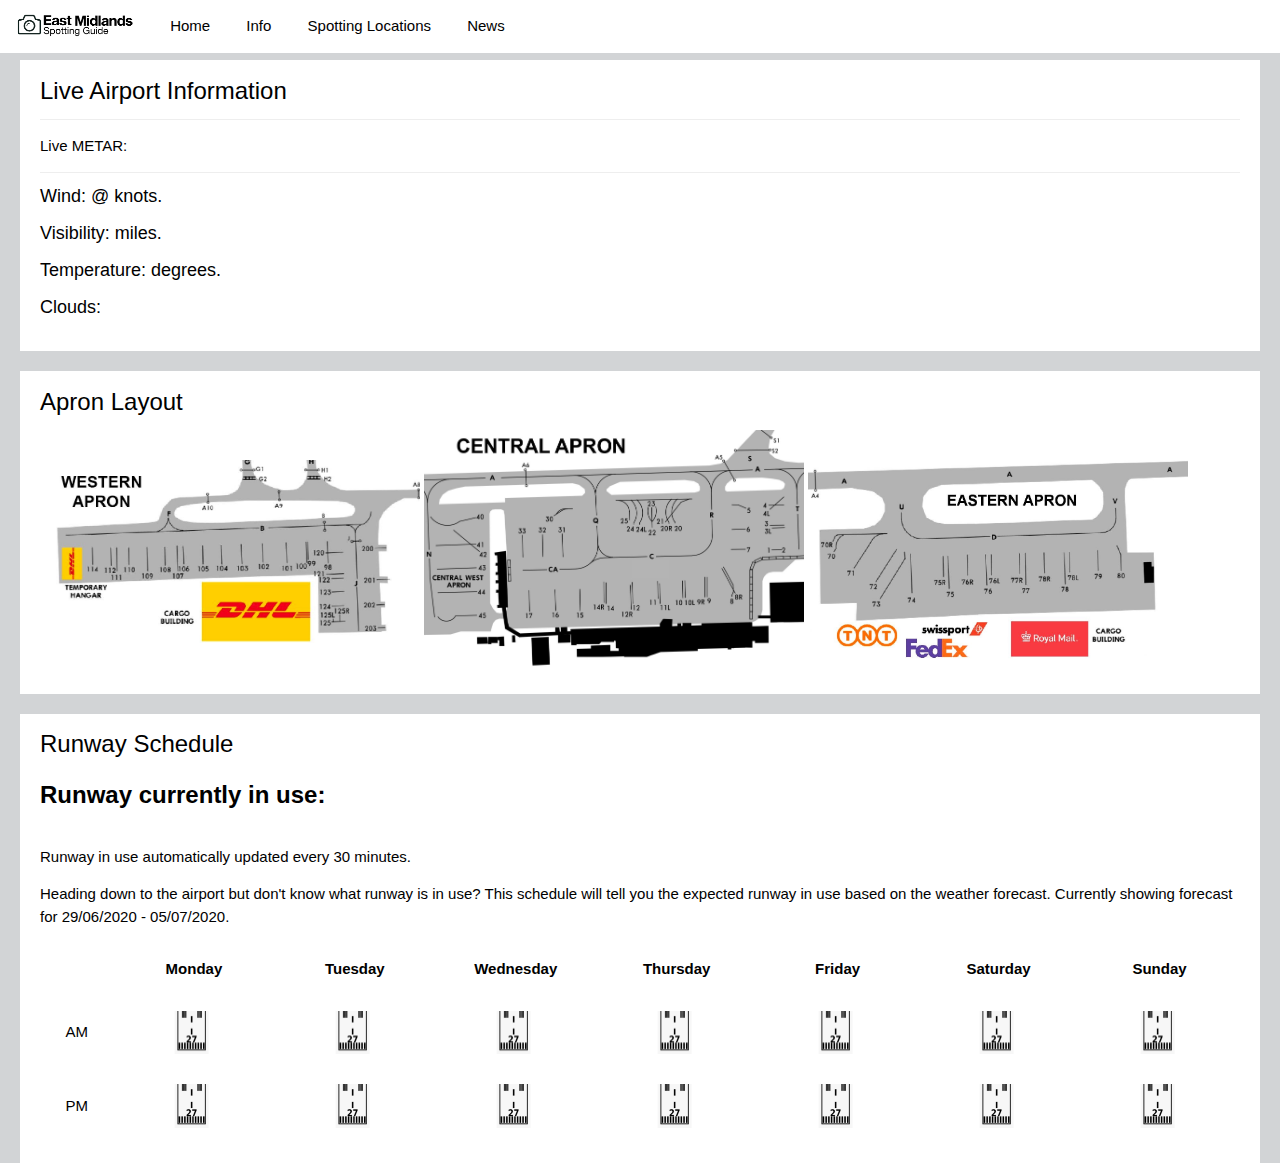
<file: info.html>
<!DOCTYPE html>
<html lang="en">
<head>
    <meta charset="UTF-8">
    <meta name="viewport" content="width=device-width, initial-scale=1.0">
    <title>Info</title>
    <link rel="icon" href="icon.png">
</head>
<body style="background-color:rgb(210, 212, 214);">
    <center><meta name="viewport" content="width=device-width, initial-scale=1">
    <link rel="stylesheet" href="stylesheetnav.css">
    <body>
    <div class="bar fixed white">
        <div content="device-width"</div>
      <div align="left"><a href="index.html"><img class="logo" src="site-logo.png" alt="East Midlands Spotting Guide"></a>   
      <a href="index.html" class="bar-item button">Home</a>
      <a href="info.html" class="bar-item button">Info</a>
      <a href="spottinglocations.html" class="bar-item button">Spotting Locations</a>
      <a href="news.html" class="bar-item button">News</a></div>
    </div></center>
    <!-- Main Website Body -->  
    </body>
    <style>
    .card {
        background-color: white;
        padding: 20px;
        padding-top: 2.5px;
        margin-top: 20px;
    }
    </style>
    <style>
    .card2 {
        background-color: white;
        padding: 2.5px;
        padding-top: 2.5px;
        margin-top: 20px;
        }
        </style>
      <style>
        .checkwx-container {
            background-color: white;
            padding: 0px;
            margin: 0;
        }

        .checkwx-item {
            font-family: Arial, Helvetica, sans-serif;
            -ms-text-size-adjust:100%;
            -webkit-text-size-adjust:100%;
            color: black;
        }

        .checkwx-link {
            text-decoration-style: bold;
            color: black;
            -ms-text-size-adjust:100%;
            -webkit-text-size-adjust:100%;
            font-weight: bold;
        }
     </style>
     <div class="card">
      <meta name="viewport" content="width=device-width, initial-scale=1">
      <h3>Live Airport Information</h3>
        <h4><span id="icao"></span> <span id="name"></span></h4>
        <hr>
        <p>Live METAR: </p><pre id="raw"></pre>
        <hr>
        <div id="wind_block" class="d-none">
        <h5>Wind: <span id="wind_direction"></span> @ <span id="wind_speed"></span> knots.</h5>
        </div>    
        <div id="visibility_block" class="d-none">
        <h5>Visibility: <span id="visibility_miles"></span> miles.</h5>
        </div>
        <div id="temperature_block" class="d-none">
          <h5>Temperature: <span id="temperature_celsius"></span> degrees.</h5>
          </div>
        <div id="cloud_block" class="d-none">
        <h5>Clouds: <span id="cloud_list"></span></h5>
        </div>
        <div id="cond_block" class="d-none">
        <h5> <span id="cond_list"></span></h5>
        </div>
      </div>
    </body>
    <script>
      var xhr = new XMLHttpRequest();
      xhr.addEventListener("readystatechange", function () {
        if (this.readyState === 4) {
          success(JSON.parse(this.responseText));
        }
      });
    
      // EGNX East Midlands Airport
      xhr.open("GET", "https://api.checkwx.com/metar/EGNX/decoded");
      xhr.setRequestHeader("X-API-KEY", "a04a8e5eff55f4fb5bf508f0ff");
      xhr.send();
    
      function success(response) {
        if (response.results > 0) {
          var metar = response.data[0];
    
          document.getElementById('icao').innerText = metar.icao;
          document.getElementById('name').innerText = metar.station.name;
          document.getElementById('raw').innerText = metar.raw_text;
    
          if (metar.visibility) {
            document.getElementById('visibility_miles').innerText = metar.visibility.miles;
            document.getElementById('visibility_block').classList.remove("d-none");
          }
    
          if (metar.wind) {
            document.getElementById('wind_direction').innerText = metar.wind.degrees;
            document.getElementById('wind_speed').innerText = metar.wind.speed_kts;
            document.getElementById('wind_block').classList.remove("d-none");
          }
    
          if (metar.clouds) {
            document.getElementById('cloud_block').classList.remove("d-none");
            metar.clouds.forEach(cloud => {
              var el = document.createElement('h5');
              el.innerHTML = cloud.text + ' at ' + cloud.base_feet_agl + 'ft AGL. ';
              document.getElementById("cloud_list").appendChild(el);
            });
          }
    
          if (metar.conditions) {
            document.getElementById('cond_block').classList.remove("d-none");
            metar.conditions.forEach(cond => {
              var el = document.createElement('li');
              el.innerHTML = cond.text;
              document.getElementById('cond_list').appendChild(el);
            });
          }
          if (metar.temperature) {
            document.getElementById('temperature_celsius').innerText = metar.temperature.celsius;
            document.getElementById('temperature_block').classList.remove("d-none");
          }
        } else {
          document.getElementById('raw').innerText = 'An error has occurred.'
        }
     {
        document.getElementById('wind_direction').innerText = metar.wind.degrees;
        if (metar.wind.degrees > 180 && metar.wind.degrees < 360) { 
            runway = "27";
        }
        else if (metar.wind.degrees > 0 && metar.wind.degrees < 180) {
            runway = "09";
        }
        else {
            runway = "Winds allow for either runway.";
        } } 
        document.getElementById("runway").innerHTML = runway;
      }
    </script>
     </div> 
    <div class="card">
     <h3>Apron Layout</h3>
     <img src="westapron.jpg" style="width:100%;max-width:380px">
     <img src="centralapron.jpg" style="width:100%;max-width:380px">
     <img src="eastapron.jpg" style="width:100%;max-width:380px">
    </div>    
    <div class="card">
    <h3>Runway Schedule</h3>
    <p class="td"><h3><b>Runway currently in use:</b> <span id="runway"></span></h3>
    <br>Runway in use automatically updated every 30 minutes.</p>
    <p>Heading down to the airport but don't know what runway
         is in use? This schedule will tell you the expected runway
         in use based on the weather forecast. Currently showing forecast for 29/06/2020 - 05/07/2020.</p>
         <style>
            table {
            width:100%;
            }
            table, th, td {
            border: 0px solid rgb(255, 255, 255);
            border-collapse: collapse;
            }
            th, td {
            padding: 15px;
            text-align: center;
            }
            tr:nth-child(even) {
            background-color: #fff;
            }
            tr:nth-child(odd) {
            background-color: rgb(255, 255, 255);
            }
            th {
            background-color: rgb(255, 255, 255);
            color: rgb(0, 0, 0);
            }
            @media only screen and (max-width: 480px) {
            .tablemobile { 
            overflow-x: auto;
            display:block;
          }}
    </style>
        <table class="tablemobile" style="width:100%">
          <meta name="viewport" content="width=device-width, initial-scale=1">
            <tr>
              <th></th>
              <th>Monday</th>
              <th>Tuesday</th>
              <th>Wednesday</th>
              <th>Thursday</th>
              <th>Friday</th>
              <th>Saturday</th>
              <th>Sunday</th>
            </tr>
            <tr>
              <td>AM</td>
              <td><img src="27.jpg" style="width:100%;max-width:85px"></td>
              <td><img src="27.jpg" style="width:100%;max-width:85px"></td>
              <td><img src="27.jpg" style="width:100%;max-width:85px"></td>
              <td><img src="27.jpg" style="width:100%;max-width:85px"></td>
              <td><img src="27.jpg" style="width:100%;max-width:85px"></td>
              <td><img src="27.jpg" style="width:100%;max-width:85px"></td>
              <td><img src="27.jpg" style="width:100%;max-width:85px"></td>
            </tr>
            <tr>
              <td>PM</td>
              <td><img src="27.jpg" style="width:100%;max-width:85px"></td>
              <td><img src="27.jpg" style="width:100%;max-width:85px"></td>
              <td><img src="27.jpg" style="width:100%;max-width:85px"></td>
              <td><img src="27.jpg" style="width:100%;max-width:85px"></td>
              <td><img src="27.jpg" style="width:100%;max-width:85px"></td>
              <td><img src="27.jpg" style="width:100%;max-width:85px"></td>
              <td><img src="27.jpg" style="width:100%;max-width:85px"></td>
            </tr>
          </table>
    
          <script src="https://api.checkwx.com/widget?key=a04a8e5eff55f4fb5bf508f0ff" type="text/javascript"></script>
</body>
</html>
</file>
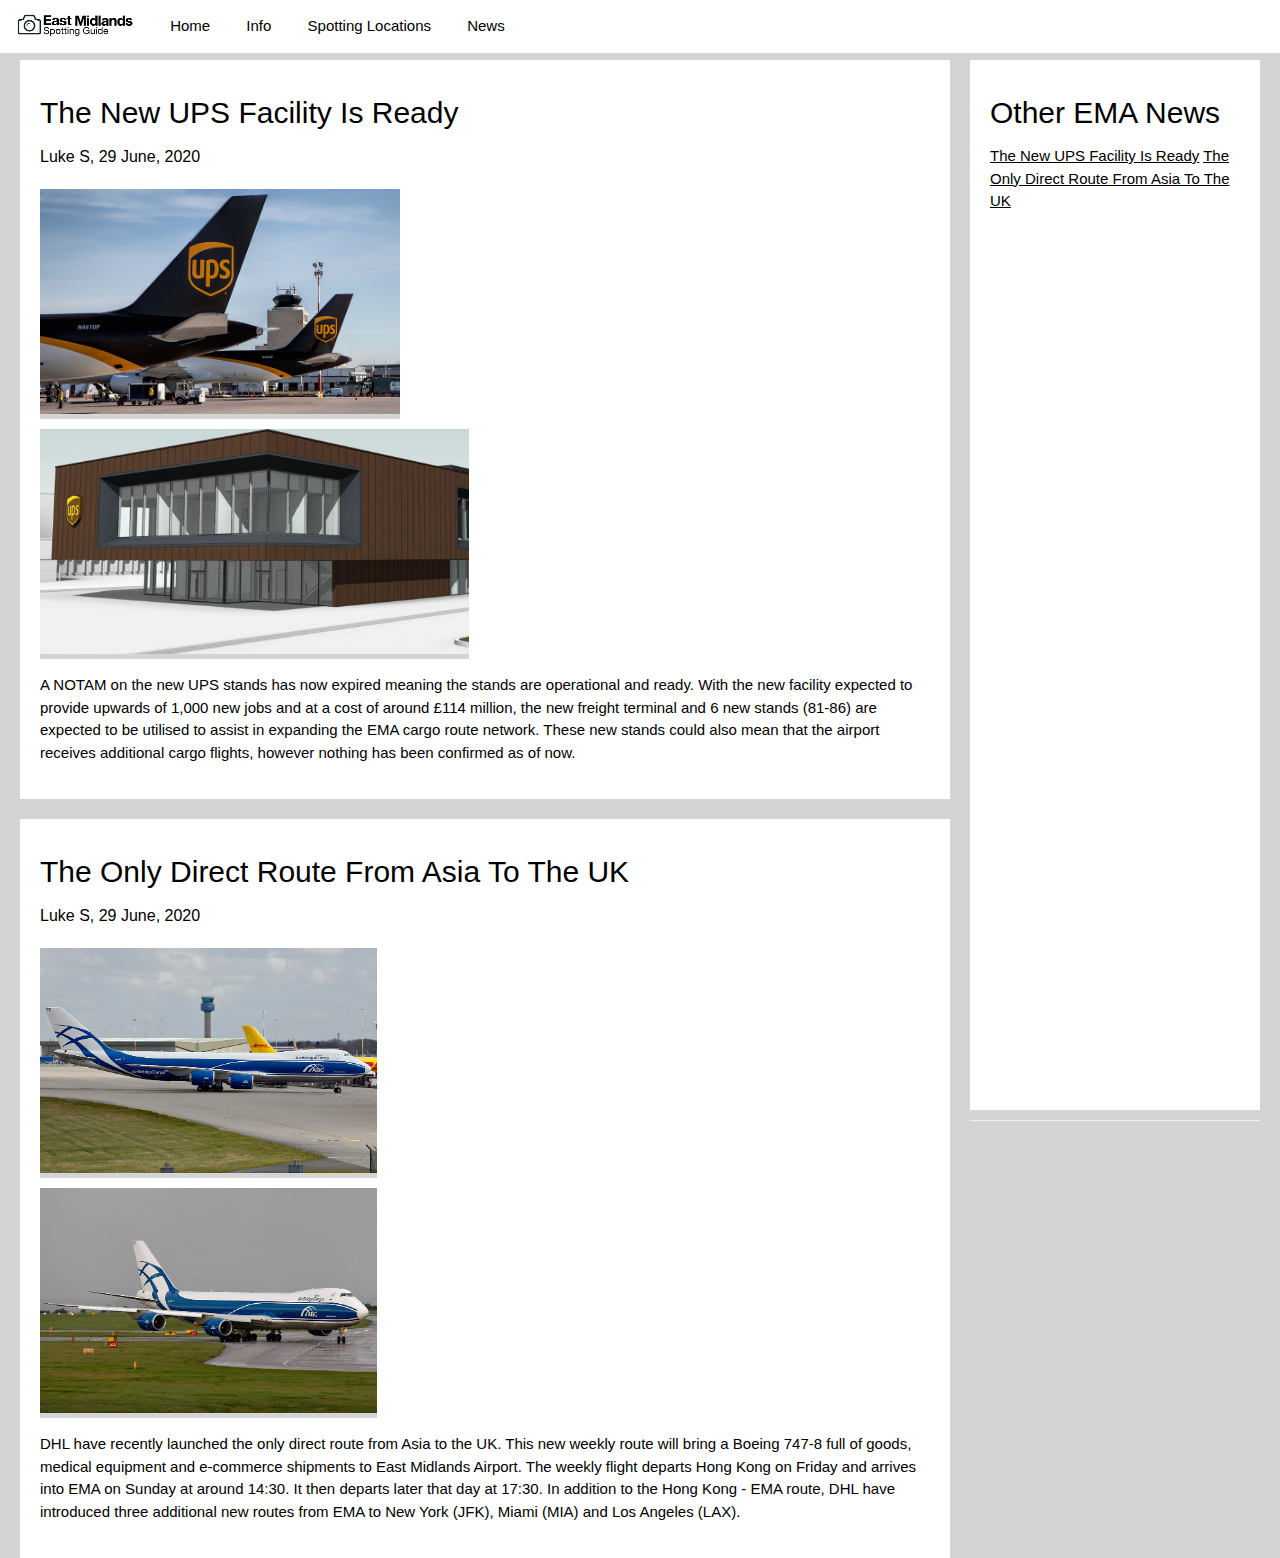
<file: news.html>
<!DOCTYPE html>
<html lang="en">
<head>
    <meta charset="UTF-8">
    <meta name="viewport" content="width=device-width, initial-scale=1.0">
    <title>News</title>
</head>
<body style="background-color:rgb(210, 212, 214);">
    <center><meta name="viewport" content="width=device-width, initial-scale=1">
        <link rel="stylesheet" href="stylesheetnav.css">
        <body>
        <div class="bar fixed white">
            <div content="device-width"></div>
                <div align="left"><a href="index.html"><img class="logo" src="site-logo.png" alt="East Midlands Spotting Guide"></a>   
          <a href="index.html" class="bar-item button">Home</a>
          <a href="info.html" class="bar-item button">Info</a>
          <a href="spottinglocations.html" class="bar-item button">Spotting Locations</a>
          <a href="news.html" class="bar-item button">News</a></div>
        </div></center>
    
    </body>
    <head>
        <style>
            * {
              box-sizing: border-box;
            }
            .leftcolumn {   
              float: left;
              width: 75%;
            }
            .rightcolumn {
              float: left;
              width: 25%;
              padding-left: 20px;
              height:100%;
            }
            @media only screen and (max-width: 480px) {
            .img {
              max-width: 49%;
              max-height: 100px;
              padding-top: 10px;
              padding-bottom: 0px;
              border-bottom: 5px solid rgb(210, 212, 214);
              overflow-x: auto;
              display:block;
            }}
            .img {
              max-width: 50%;
              height: 240px;
              padding-top: 10px;
              padding-bottom: 0px;
              border-bottom: 5px solid rgb(210, 212, 214);
              overflow-x:auto;
              display:block;
            }
            .card {
               background-color: white;
               padding: 20px;
               margin-top: 20px;
            }
            .card2 {
               background-color: white;
               padding: 20px;
               margin-top: 20px;
               height: 1050px;
            }
            .row:after {
              content: "";
              display: table;
              clear: both;
            }
            @media screen and (max-width: 800px) {
              .leftcolumn, .rightcolumn {   
                width: 100%;
                padding: 0;
              }
            }
            .div {
              overflow:hidden;
            }
            </style>
            </head>
            <body>
            <div class="row">
              <div class="leftcolumn">
                <div class="card">
                  <a id="UPS_New_Terminal">
                  <h2>The New UPS Facility Is Ready</h2>
                  <h6>Luke S, 29 June, 2020</h6>
                  <meta name="viewport" content="width=device-width, initial-scale=1">
                  <img class="img" src="ups-article.jpg">
                  <img class="img" src="UPS-article2.jpg">
                  <p>A NOTAM on the new UPS stands has now expired meaning the stands are 
                      operational and ready. With the new facility expected to provide 
                      upwards of 1,000 new jobs and at a cost of around £114 million, the 
                      new freight terminal and 6 new stands (81-86) are expected to 
                      be utilised to assist in expanding the EMA cargo route network. 
                      These new stands could also mean that the airport receives additional 
                      cargo flights, however nothing has been confirmed as of now.</p></a>
                </div>
                <div class="card">
                  <a id="New_Cargo_Route">
                  <h2>The Only Direct Route From Asia To The UK</h2>
                  <h6>Luke S, 29 June, 2020</h6>
                  <meta name="viewport" content="width=device-width, initial-scale=1">
                  <img class="img" src="airbridgecargo.jpg">
                  <img class="img" src="airbridgecargo2.jpg">
                  <p>DHL have recently launched the only direct route from Asia to the UK. 
                    This new weekly route will bring a Boeing 747-8 full of goods, 
                    medical equipment and e-commerce shipments to East Midlands Airport.
                    The weekly flight departs Hong Kong on Friday and arrives into EMA on 
                    Sunday at around 14:30. It then departs later that day at 17:30. 
                    In addition to the Hong Kong - EMA route, DHL have introduced three 
                    additional new routes from EMA to New York (JFK), Miami (MIA) and Los Angeles (LAX).</p></a>
                </div>
              </div>
              <div class="rightcolumn">
                <div class="card2">
                  <h2>Other EMA News</h2>
                  <a href="#UPS_New_Terminal">The New UPS Facility Is Ready</a>
                  <a href="#New_Cargo_Route">The Only Direct Route From Asia To The UK</a>
                </div>
    </head>
    <div>
        
        <hr></hr>
    </div>
</body>
</html>
</file>
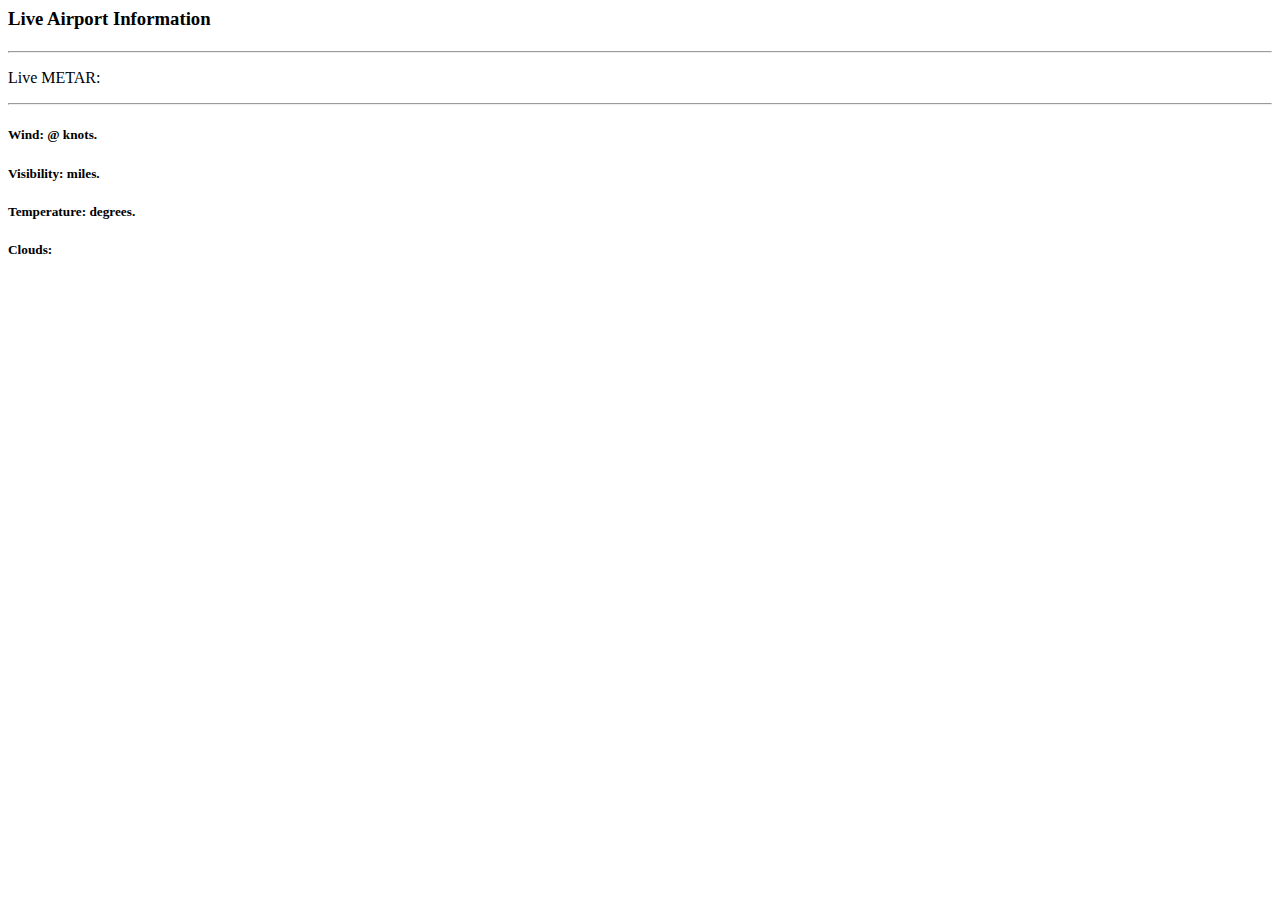
<file: random.html>
<html>
<body>
<div class="card">
    <meta name="viewport" content="width=device-width, initial-scale=1">
    <h3>Live Airport Information</h3>
      <h4><span id="icao"></span> <span id="name"></span></h4>
      <hr>
      <p>Live METAR: </p><pre id="raw"></pre>
      <hr>
      <div id="wind_block" class="d-none">
      <h5>Wind: <span id="wind_direction"></span> @ <span id="wind_speed"></span> knots.</h5>
      </div>    
      <div id="visibility_block" class="d-none">
      <h5>Visibility: <span id="visibility_miles"></span> miles.</h5>
      </div>
      <div id="temperature_block" class="d-none">
        <h5>Temperature: <span id="runway"></span> degrees.</h5>
        </div>
      <div id="cloud_block" class="d-none">
      <h5>Clouds: <span id="runwaydeg"></span></h5>
      </div>
      <div id="cond_block" class="d-none">
      <h5> <span id="cond_list"></span></h5>
      </div>
    </div>
  </body>
  <script>
    var xhr = new XMLHttpRequest();
    xhr.addEventListener("readystatechange", function () {
      if (this.readyState === 4) {
        success(JSON.parse(this.responseText));
      }
    });
  
    // EGNX East Midlands Airport
    xhr.open("GET", "https://api.checkwx.com/metar/EHAM/decoded");
    xhr.setRequestHeader("X-API-KEY", "a04a8e5eff55f4fb5bf508f0ff");
    xhr.send();
  
    function success(response) {
      if (response.results > 0) {
        var metar = response.data[0];
  
        document.getElementById('icao').innerText = metar.icao;
        document.getElementById('name').innerText = metar.station.name;
        document.getElementById('raw').innerText = metar.raw_text;
  
        if (metar.visibility) {
          document.getElementById('visibility_miles').innerText = metar.visibility.miles;
          document.getElementById('visibility_block').classList.remove("d-none");
        }
  
        if (metar.wind) {
          document.getElementById('wind_direction').innerText = metar.wind.degrees;
          document.getElementById('wind_speed').innerText = metar.wind.speed_kts;
          document.getElementById('wind_block').classList.remove("d-none");
        }
  
        if (metar.clouds) {
          document.getElementById('cloud_block').classList.remove("d-none");
          metar.clouds.forEach(cloud => {
            var el = document.createElement('h5');
            el.innerHTML = cloud.text + ' at ' + cloud.base_feet_agl + 'ft AGL. ';
            document.getElementById("cloud_list").appendChild(el);
          });
        }
  
        if (metar.conditions) {
          document.getElementById('cond_block').classList.remove("d-none");
          metar.conditions.forEach(cond => {
            var el = document.createElement('li');
            el.innerHTML = cond.text;
            document.getElementById('cond_list').appendChild(el);
          });
        }
        if (metar.temperature) {
          document.getElementById('temperature_celsius').innerText = metar.temperature.celsius;
          document.getElementById('temperature_block').classList.remove("d-none");
        }
      } else {
        document.getElementById('raw').innerText = 'An error has occurred.'
      }
   {
      runwaydeg = (metar.wind)
          document.getElementById('wind_direction').innerText = metar.wind.degrees; 
      if (runwaydeg > "200") { 
        document.getElementById("runway").innerHTML = "27";
      }
      else ; {
        document.getElementById("runway").innerHTML = "09";
      }  
    }}
  </script>
  </body>
  </html>
</file>
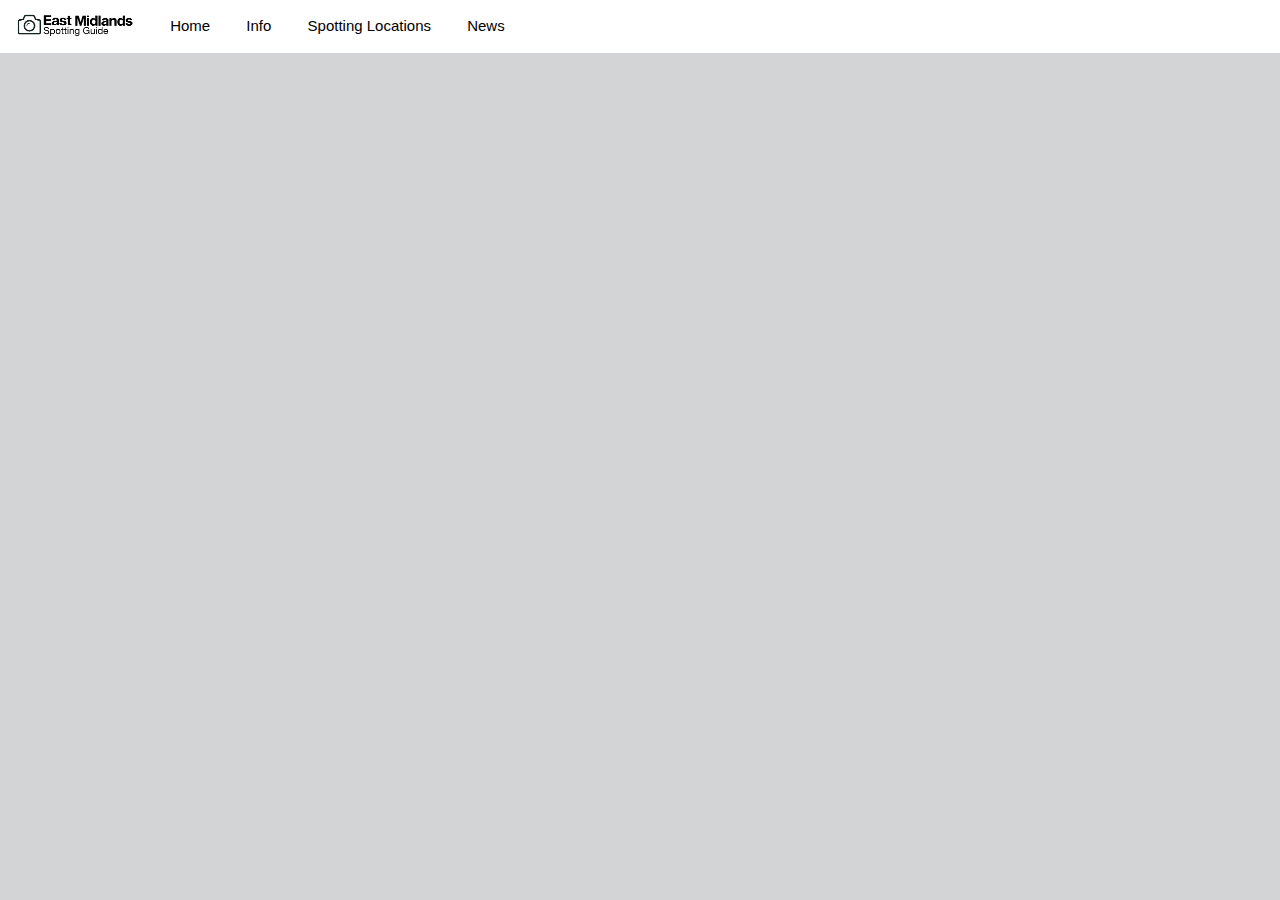
<file: spottinglocations.html>
<!DOCTYPE html>
<html lang="en">
<head>
    <meta charset="UTF-8">
    <meta name="viewport" content="width=device-width, initial-scale=1">
    <title>Spotting Locations</title>
</head>
<body style="background-color:rgb(210, 212, 214);">
    <center><meta name="viewport" content="width=device-width, initial-scale=1">
        <link rel="stylesheet" href="stylesheetnav.css">
        <body>
        <div class="bar fixed white">
            <div content="device-width"></div>
                <div align="left"><a href="index.html"><img class="logo" src="site-logo.png" alt="East Midlands Spotting Guide"></a>   
          <a href="index.html" class="bar-item button">Home</a>
          <a href="info.html" class="bar-item button">Info</a>
          <a href="spottinglocations.html" class="bar-item button">Spotting Locations</a>
          <a href="news.html" class="bar-item button">News</a></div>
        </div></center>
    </body>
    <div class="checkwx-container" data-type="METAR" data-station="EGNX"></div>

    <div>
        
        <hr></hr>
    </div>
    <script src="https://api.checkwx.com/widget?key=a04a8e5eff55f4fb5bf508f0ff" type="text/javascript"></script>
</body>
</html>
</file>
<file: stylesheetnav.css>
/* Primary Tags */
html{box-sizing:border-box;margin-top:40px}*,*:before,*:after{box-sizing:inherit}
html{-ms-text-size-adjust:100%;-webkit-text-size-adjust:100%}body{margin:0; border-right-style: solid;
border-right-color: rgb(210, 212, 214);border-right-width: 20px;border-left-style: solid;
border-left-color: rgb(210, 212, 214);border-left-width: 20px;overflow-x:hidden;}
nav,section{display:block}summary{display:list-item}
html,body{font-family:Verdana,sans-serif;font-size:15px;line-height:1.5}html{overflow-x:hidden}
h1{font-size:36px}h2{font-size:30px}h3{font-size:24px}h4{font-size:20px}h5{font-size:18px}h6{font-size:16px}.serif{font-family:serif}
h1,h2,h3,h4,h5,h6{font-family:"Segoe UI",Arial,sans-serif;font-weight:400;margin:10px 0}.wide{letter-spacing:4px}
hr{border:0;border-top:1px solid #eee;margin:10px 0}
img{vertical-align:middle}a{color:inherit}
li{list-style:none;display:inline}
/* Navigation Bar */
.logo{
    width:100%;
    max-width:150px;
}
.btn,.button{
    border:none;
    display:inline-block;
    padding:8px 16px;
    vertical-align:middle;
    overflow:hidden;
    text-decoration:none;
    color:inherit;
    background-color:inherit;
    text-align:center;
    cursor:pointer;
    white-space:nowrap;
}
.tooltip,.display-container{
    position:relative;
}
.tooltip.text{
    display:none;
}
.tooltip:hover.text{
    display:inline-block;
}
.dropdown-click,.dropdown-hover{
    position:relative;
    display:inline-block;
    cursor:pointer;
}
.dropdown-hover:hover.dropdown-content{
    display:block;
}
.dropdown-hover:first-child,.dropdown-click:hover{
    background-color:#ccc;
    color:#000;
}
.dropdown-hover:hover > .button:first-child,.dropdown-click:hover > .button:first-child{
    background-color:#ccc;
    color:#000;
}
.bar-block.dropdown-hover,.bar-block.dropdown-click{
    width:100%;
}
.bar-block.dropdown-hover.dropdown-content,.bar-block.dropdown-click.dropdown-content{
    min-width:100%;
}
.bar-block.dropdown-hover.button,.bar-block.dropdown-click.button{
    width:100%;
    text-align:left;
    padding:8px 16px;
}
.bar{
    width:100%;
    overflow:hidden;
    top:0;
}
.center.bar{
    display:inline-block;
    width:auto
}
.bar.bar-item{
    padding:8px 16px;
    float:left;
    width:auto;
    border:none;
    display:block;
    outline:0
}
.bar.dropdown-hover,.bar.dropdown-click{
    position:fixed;
    top:0;
    float:left
}
.bar.button{
    white-space:normal
}
.fixed{
    position:fixed;
    overflow:hidden;
    border-bottom:5px solid rgb(210, 212, 214);
    right: 0; 
    top: 0;
    float:center;
}
.bar-block.bar-item{
    width:100%;
    display:block;
    padding:8px 16px;
    text-align:left;
    border:none;
    white-space:normal;
    float:none;
    outline:0;
}
.bar-block.center.bar-item{
    text-align:center;
}
.block{
    display:block;
    width:100%;
}
.greyscale-max,.grayscale-max,.hover-greyscale:hover,.hover-grayscale:hover{
    filter:grayscale(100%);
}
.button:hover{
    color:#000!important;
    background-color:rgb(210, 212, 214)!important
}
@media screen and (max-width: 480px) {
    .logo{
        width:100%;
        max-width:80px;
    }
    .fixed{
        position:fixed;
        overflow:hidden;
        border-bottom:5px solid rgb(210, 212, 214);
        right: 0; 
        top: 0;
        float:center;
    }
    .bar.bar-item{
        padding:10px 8px;
        float:left;
        width:auto;
        border:none;
        display:block;
        outline:0;
    }
    .btn,.button{
        border:none;
        display:inline-block;
        padding:12px 5px;
        vertical-align:middle;
        overflow:hidden;
        text-decoration:none;
        color:inherit;
        background-color:inherit;
        text-align:center;
        cursor:pointer;
        white-space:nowrap;
    }
    a{font-size: 12px;}
    html{box-sizing:border-box;margin-top:30px}*,*:before,*:after{box-sizing:inherit}
    html{-ms-text-size-adjust:100%;-webkit-text-size-adjust:100%}body{margin:0; border-right-style: solid;
        border-right-color: rgb(210, 212, 214);border-right-width: 20px;border-left-style: solid;
        border-left-color: rgb(210, 212, 214);border-left-width: 20px;overflow-x:hidden;}
}
/* Colours */
.white,.hover-white:hover{
    color:#000!important;
    background-color:#fff!important;
}
</file>
